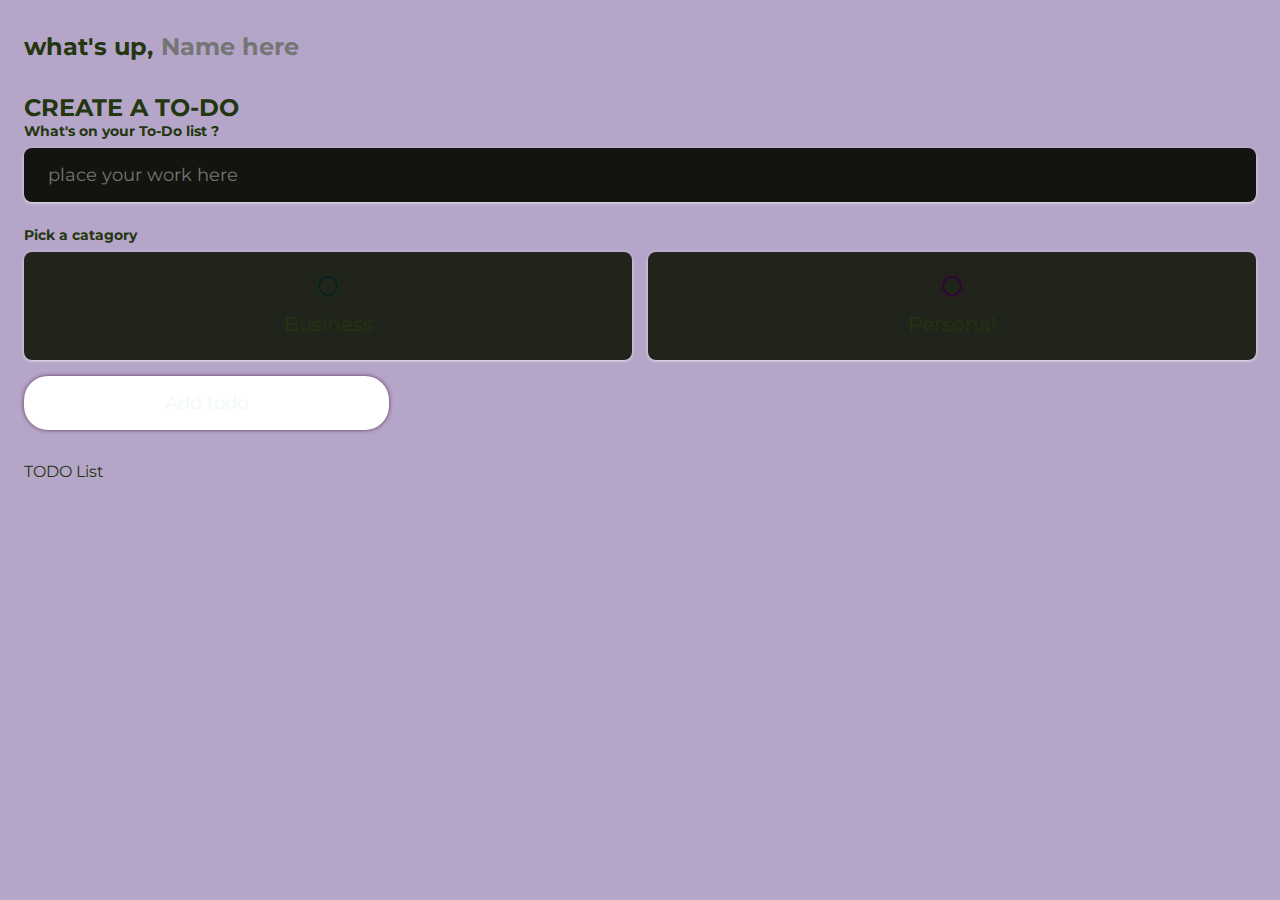
<file: index.html>
<!DOCTYPE html>
<html lang="en">
<head>
    <meta charset="UTF-8">
    <meta http-equiv="X-UA-Compatible" content="IE=edge">
    <meta name="viewport" content="width=device-width, initial-scale=1.0">
    <link rel="stylesheet" href="style.css">
    <!--Fonts-->
    <link rel="preconnect" href="https://fonts.googleapis.com">
    <link rel="preconnect" href="https://fonts.gstatic.com" crossorigin>
    <link href="https://fonts.googleapis.com/css2?family=Josefin+Slab:wght@300&family=Montserrat:wght@100;200&family=Mynerve&family=Roboto+Condensed:ital,wght@1,300&display=swap" rel="stylesheet">

    <title>To-Do list</title>
</head>
<body>
    <main class="app">
        <section class="greeting">
            <h2 class="title">
                what's up, <input type="text" id="name" placeholder="Name here">
            </h2>
        </section>

        <section class="create-todo">
            <h2>CREATE A TO-DO</h2>
            <form action="" id="new-todo-form">
                <h4>What's on your To-Do list ?</h4>
                <input type="text"
                       name="content" 
                       id="content" 
                       placeholder="place your work here"/>
                <h4>Pick a catagory</h4>
                <div class="options">
                    <label>
                        <input type="radio" name="catagory" 
                        id="catagory1" 
                        value="business"/>
                        <span class="bubble business"></span>
                        <div>Business</div>
                    </label>

                    <label>
                        <input type="radio" name="catagory" 
                        id="catagory2" 
                        value="personal"/>
                        <span class="bubble personal"></span>
                        <div>Personal</div>
                    </label>

                    <input type="submit" value="Add todo">
                </div>
            </form>
        </section>

        <section class="todo-list">
            <h3>TODO List</h3>
            <div class="list" id="todo-list">
                <!-- <div class="todo-item done">

                    <label>
                        <input type="checkbox" />
                        <span class="bubble business"></span>
                    </label>

                    <div class="todo-content">
                        <input type="text" value="Make a video" readonly>
                    </div>

                    <div class="actions">
                        <button class="edit">Edit</button>
                        <button class="delete">Delete</button>
                    </div>
                </div>
                <div class="todo-item done">

                    <label>
                        <input type="checkbox" />
                        <span class="bubble personal"></span>
                    </label>

                    <div class="todo-content">
                        <input type="text" value="Get some Milk" readonly>
                    </div>

                    <div class="actions">
                        <button class="edit">Edit</button>
                        <button class="delete">Delete</button>
                    </div>
                </div> -->
            </div>
        </section>
    </main>


    <script src="script.js"></script>
</body>
</html>
</file>
<file: style.css>
*{
    /* font-family: 'Josefin Slab', serif;
    font-family: 'Mynerve', cursive;
    font-family: 'Roboto Condensed', sans-serif; */
    margin: 0;
    padding: 0;
    box-sizing: border-box;
    font-family: 'Montserrat', sans-serif;
}

:root{
    --primary: #ffffff;
    --business: #08211d;
    --personal: #2d0539;
    --light: #b5a6c9;
    --dark: #fff7f7;
    --gray: #23360f;
    --danger: #380000;
    
    --shadow: 0 1px 3px rgba(255, 255, 255, 0.699);
    --business-glow: 0px 0px 4px rgba(11, 59, 48, 0.75);
    --personal-glow: 0px 0px 4px rgba(71, 11, 46, 0.75);
}

input:not([type="radio"]):not([type="checkbox"]), button{
    appearance: none;
    border: none;
    outline: none;
    background: none;
    cursor: initial;
}

body{
    background: var(--light);
    color: var(--gray);
}

section{
    margin-top: 2rem;
    margin-bottom: 2rem;
    padding-left: 1.5rem;
    padding-right: 1.5rem;
}
h3{
    color: var(--gray);
    font-size: 1rem;
    font-weight: 400;
    margin-bottom: 0.5rem;
}

h4{
    color: var(--gray);
    font-size: 0.875rem;
    font-weight: 700;
    margin-bottom: 0.5rem;
}


.greeting .title{
    display: flex;
}

.greeting .title input{
    margin-left: 0.5rem;
    flex: 1 1 0%;
    min-width: 0;
}

.greeting .title,
.greeting .title input{
    color: var(--gray);
    font-size: 1.5rem;
    font-weight: 700;
}

.create-todo input[type="text"]{
    display: block;
    width: 100%;
    font-size: 1.125rem;
    padding: 1rem 1.5rem;
    color: var(--gray);
    background-color: #13140f;
    border-radius: 0.5rem;
    box-shadow: var(--shadow);
    margin-bottom: 1.5rem;
}

.create-todo .options{
    display: grid;
    grid-template-columns: repeat(2, 1fr);
    grid-gap: 1rem;
    margin-bottom: 1.5rem;
}

.create-todo .options label{
    display: flex;
    flex-direction: column;
    align-items: center;
    justify-content: center;
    padding: 1.5rem;
    background-color: #21241a;
    border-radius: 0.5rem;
    box-shadow: var(--shadow);
    cursor: pointer;
}

input[type="radio"],
input[type="checkbox"]{
    display: none;
}

.bubble{
    display: flex;
    align-items: center;
    justify-content: center;
    width: 20px;
    height: 20px;
    border-radius: 50%;
    border: 2px solid var(--business);
    box-shadow: var(--business-glow);
}

.bubble.personal{
    border-color: var(--personal);
    box-shadow: var(--personal-glow);
}

.bubble::after{
    content: "";
    display: block;
    opacity: 0;
    width: 0px;
    height: 0px;
    background-color: var(--business);
    box-shadow: var(--business-glow);
    border-radius: 50%;
    transition: 0.4s ease-in-out;
}

.bubble.personal::after{
    background-color: var(--personal);
    box-shadow: var(--personal-glow);   
}

input:checked ~ .bubble::after{
    width: 10px;
    height: 10px;
    opacity: 1;
}

.create-todo .options label div{
    color: var(--gray);
    font-size: 1.25rem;
    margin-top: 1rem;
}

.create-todo input[type="submit"]{
    display: block;
    width: 60%;
    font-size: 1.125rem;
    padding: 1rem 1.5rem;
    color: #f1f8f7;
    background-color: var(--primary);
    border-radius: 1.5rem;
    box-shadow: var(--personal-glow);
    cursor: pointer;
    transition: 0.2s ease-in-out;
}

.create-todo input[type="submit"]:hover{
    opacity: 0.75;
}

.todo-list .list{
    margin: 1rem 0;
}

.todo-list .todo-item{
    display: flex;
    align-items: center;
    background-color: #21241a;
    padding: 1rem;
    border-radius: 0.5rem;
    box-shadow: var(--shadow);
    margin-bottom: 1rem;
}

.todo-item label{
    display: block;
    margin-right: 1rem;
    cursor: pointer;
}

.todo-item .todo-content{
    flex: 1 1 0%;
}

.todo-item .todo-content input{
    color: var(--gray);
    font-size: 1.125rem;
}

.todo-item .actions{
    display: flex;
    align-items: center;
}

.todo-item .actions button{
    display: block;
    padding: 0.5rem;
    border-radius: 0.25rem;
    cursor: pointer;
    color: #fafcf8;
    transition: 0.2s ease-in-out;
}

.todo-item .actions button:hover{
    opacity: 0.75;
}

.todo-item .actions .edit{
    margin-right: 0.5rem;
    background-color: var(--primary);
}

.todo-item .actions .delete{
    margin-right: 0.5rem;
    background-color: var(--danger);
}

.todo-item.done .todo-content input{
    text-decoration: line-through;
    color: var(--gray);
}
</file>
